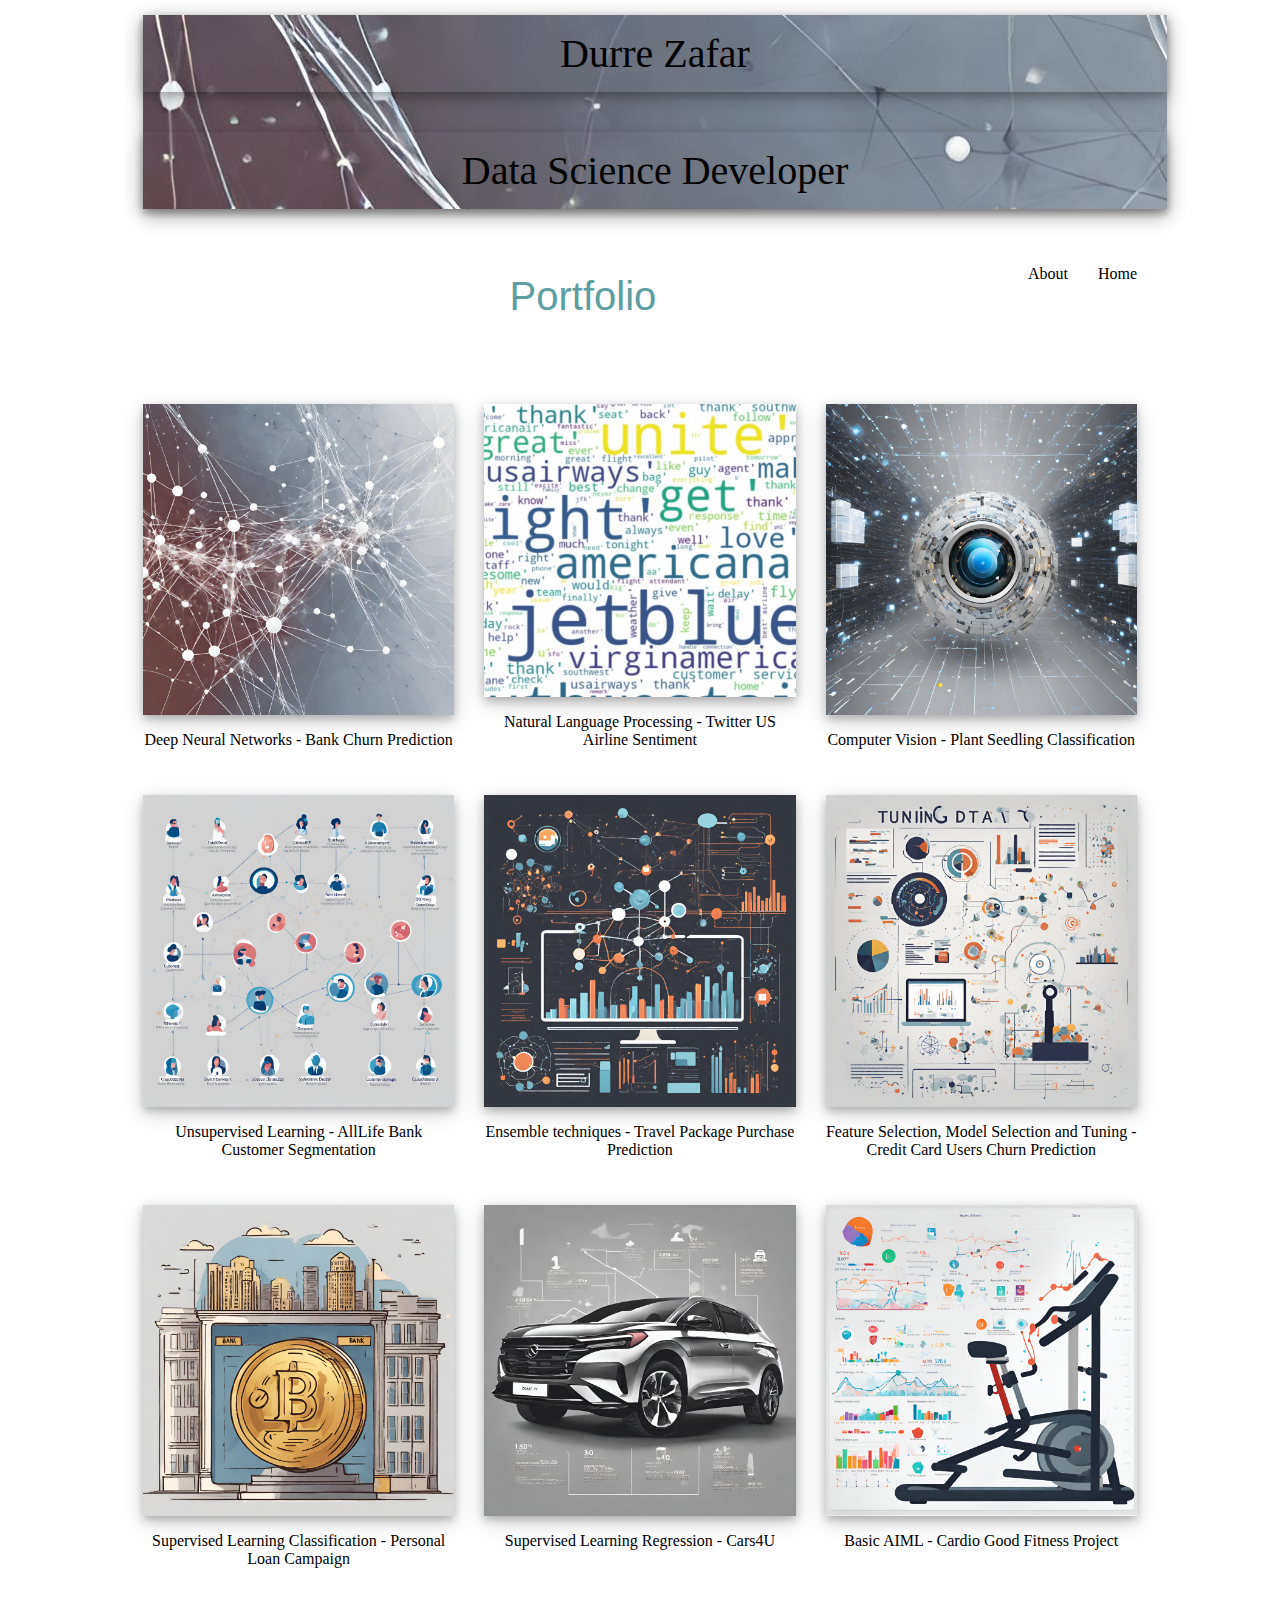
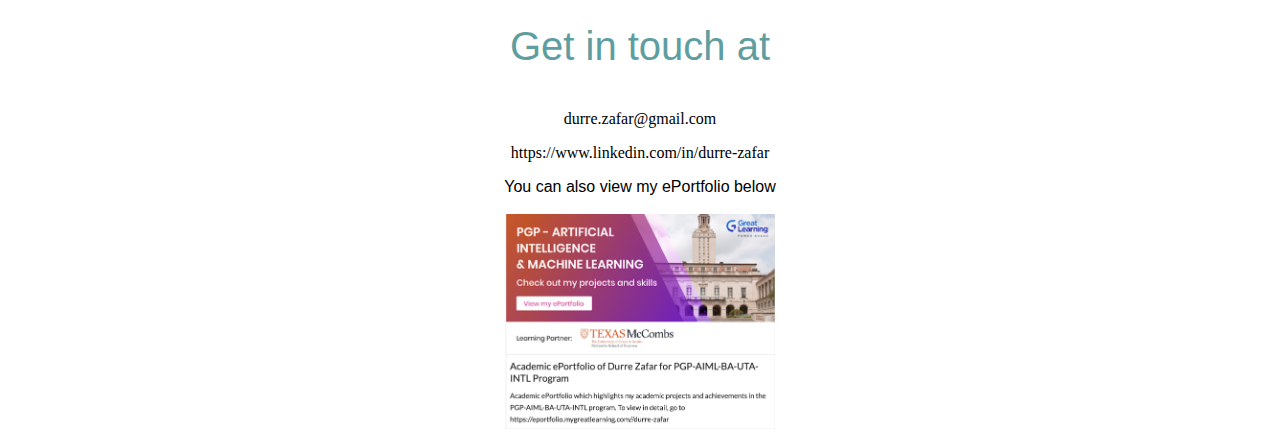
<file: index.html>
<html>

<head>
    <meta name="viewport" content="width=device-width, initial-scale=1.0">
    <link rel="stylesheet" type="text/css" href="durre.css" />

</head>
<body>
    <div class="topbar">
        
        <p class="topfont1"><a href="about.html">Durre Zafar</a></p>
        <p class="topfont2"><a  href="about.html">Data Science Developer</a></p>  
        </a>   
    </div>
    <div>
        <p class="alignright"><a href="index.html">Home</a></p>
        <p class="alignright"><a href="about.html">About</a></p>  
    </div>
    <div class ="pageheading">
        Portfolio <br /> <br />
    </div>
    <div>
        <div class="row">
            <div class="col-1">
                <a href="./html_files/Project_7_NN_Bank_Churn_Prediction.html">
                    <img class="responsive" src="./images/NN.jpg" /><br />
                    <p class="title">Deep Neural Networks - Bank Churn Prediction</p>
                </a>
            </div>
    
            <div class="col-1">
                <a href="./html_files/Project_9_NLP_Twitter.html">
                    <img class="responsive" src="./images/NLP.jpg" /><br />
                    <p class="title">Natural Language Processing - Twitter US Airline Sentiment</p>
                </a>
            </div>
       
            <div class="col-1">
                <a href="./html_files/Project_8_Computer_Vision.html">
                    <img class="responsive" src="./images/CV.jpg" /><br />
                    <p class="title">Computer Vision - Plant Seedling Classification</p>
                </a>
            </div>
        </div>
        <div class="row">
            <div class="col-1">
                <a href="./html_files/Project_6_UnSupervised_Learning_AllLifeBank.html">
                    <img class="responsive" src="./images/CustomerSegmentation.jpg" /><br />
                    <p class="title">Unsupervised Learning - AllLife Bank Customer Segmentation</p>
                </a>
            </div>
    
            <div class="col-1">
                <a href="./html_files/Project_4_Travel_Package_Purchase_Prediction.html">
                    <img class="responsive" src="./images/Ensemble.jpg" /><br />
                    <p class="title">Ensemble techniques - Travel Package Purchase Prediction</p>
                </a>
            </div>
       
            <div class="col-1">
                <a href="./html_files/Project_5_Credit_Card_Users_Churn_Prediction.html ">
                    <img class="responsive" src="./images/Feature.jpg" /><br />
                    <p class="title">Feature Selection, Model Selection and Tuning - Credit Card Users Churn Prediction</p>
                </a>
            </div>
        </div>
        <div class="row">
            <div class="col-1">
                <a href="./html_files/Project_3_Supervised_Learning_Classification_Personal_Loan_Campaign.html">
                    <img class="responsive" src="./images/BankChurn.jpg" /><br />
                    <p class="title">Supervised Learning Classification - Personal Loan Campaign</p>
                </a>
            </div>
    
            <div class="col-1">
                <a href="./html_files/Project_2_ Cars4u_Supervised_Learning.html">
                    <img class="responsive" src="./images/Cars4u.jpg" /><br />
                    <p class="title">Supervised Learning Regression - Cars4U</p>
                </a>
            </div>
       
            <div class="col-1">
                <a href="./html_files/Project_1_Cardio_Project_AIML.html">
                    <img class="responsive" src="./images/CardioFitness.jpg" /><br />
                    <p class="title">Basic AIML - Cardio Good Fitness Project</p>
                </a>
            </div>
        </div>
    </div>
    <div class="footer header">
        <p class="pageheading">Get in touch at</p>
        <p><a href="https://www.linkedin.com/in/durre-zafar">durre.zafar@gmail.com</a></p> 
        <p><a href="https://www.linkedin.com/in/durre-zafar">https://www.linkedin.com/in/durre-zafar</a></p>
        <p>You can also view my ePortfolio below <br /><br />
            <a href="https://eportfolio.mygreatlearning.com/durre-zafar"><img class = "eportfolio" src="./images/eportfolio.jpg"/> </a>
        </p>

    </div>
</body>
</html>
</file>
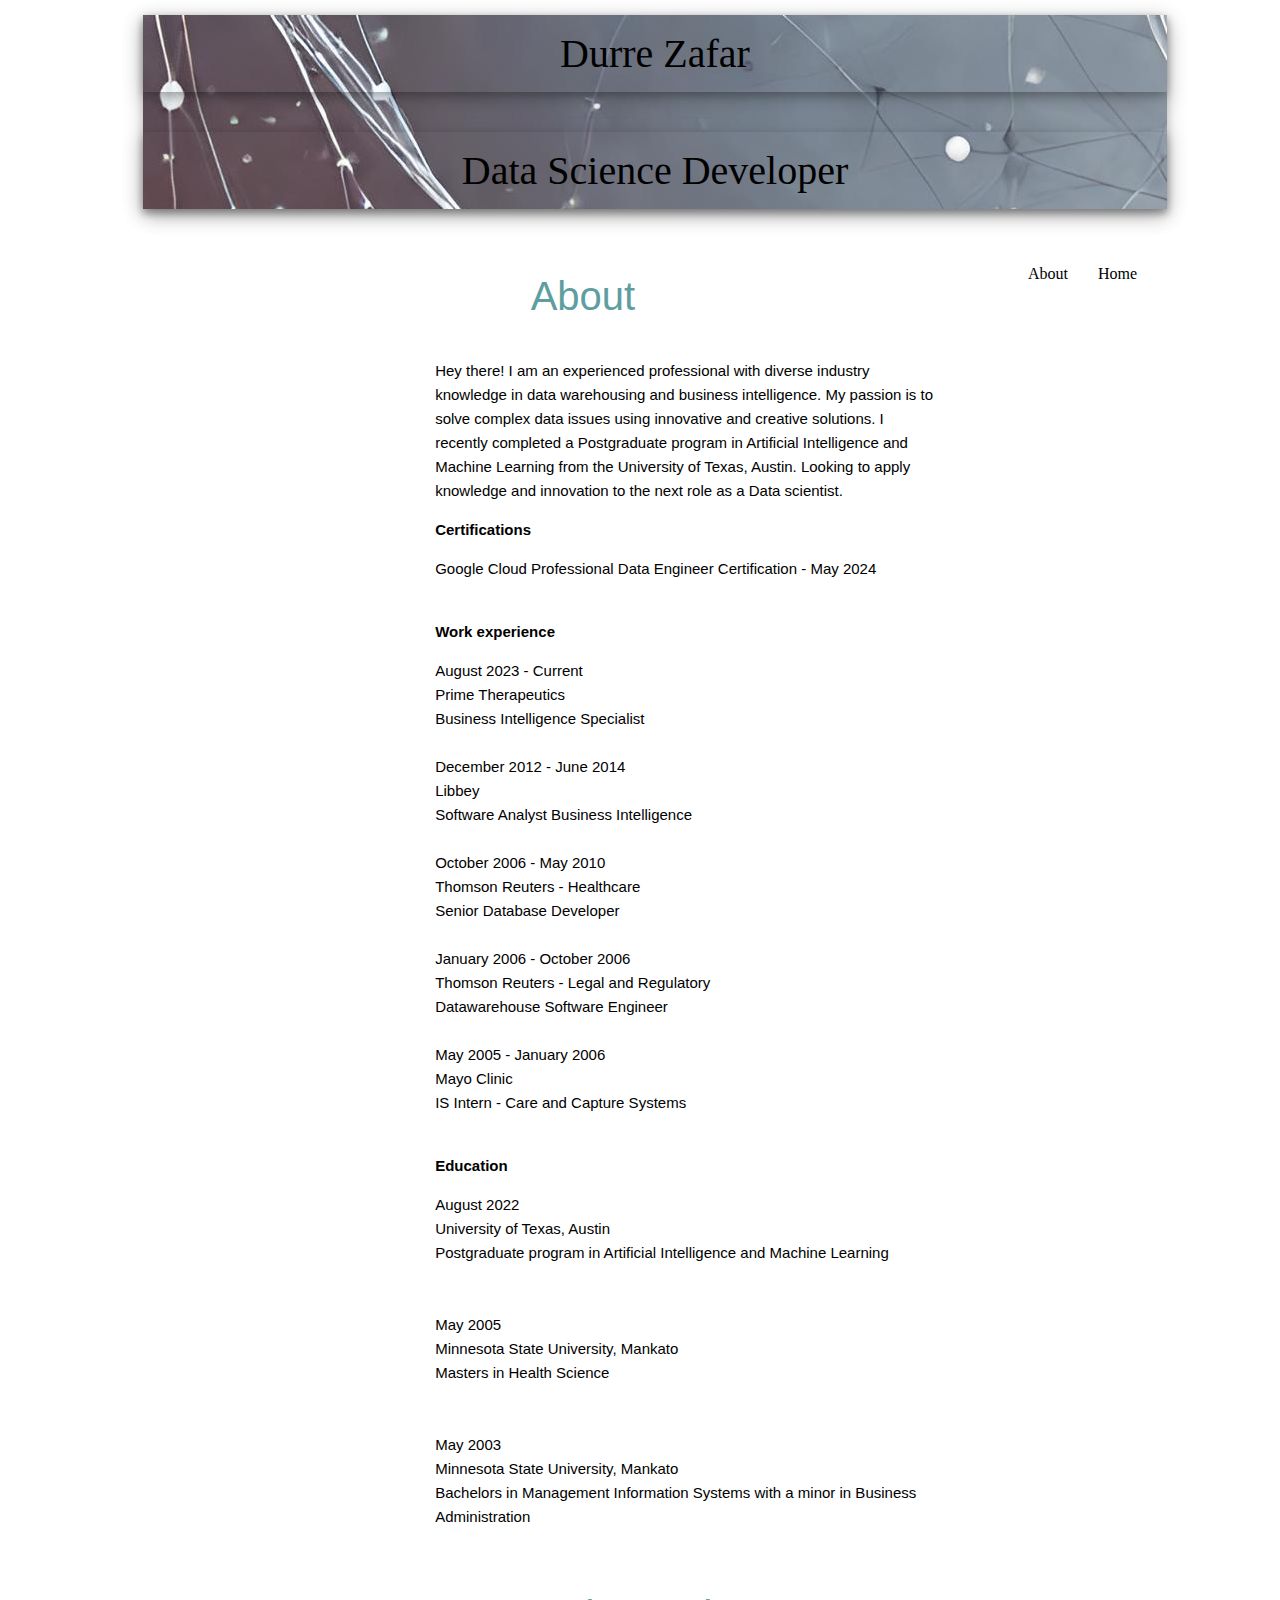
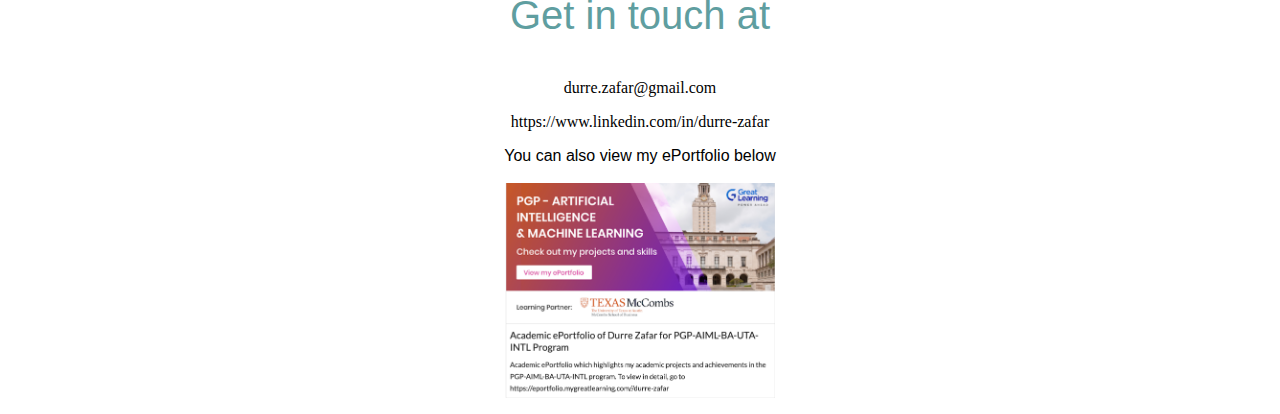
<file: about.html>
<html>

<head>
    <meta name="viewport" content="width=device-width, initial-scale=1.0">
    <link rel="stylesheet" type="text/css" href="durre.css" />
</head>
<body>
    <div class="topbar">
        
        <p class="topfont1"><a href="index.html">Durre Zafar</a></p>
        <p class="topfont2"><a  href="index.html">Data Science Developer</a></p>  
        </a>   
    </div>
    <div>
        <p class="alignright"><a href="index.html">Home</a></p>
        <p class= "alignright"><a href="about.html">About</a></p>  
    </div>
    <div>
        <div class ="pageheading">
            About
        </div>
        <p class="bodyformat">
        Hey there!  I am an experienced professional with diverse industry knowledge in data warehousing and business intelligence. 
        My passion is to solve complex data issues using innovative and creative solutions. I recently completed a Postgraduate program 
        in Artificial Intelligence and Machine Learning from the University of Texas, Austin. Looking to apply knowledge and innovation to the next role as a Data scientist. 
       </p> 

        <div class="bodyformat">

            <p class = "bodyheading">Certifications</p>
            <p>
                Google Cloud Professional Data Engineer Certification - May 2024<br/><br/>
            </p>
            <p class = "bodyheading">Work experience</p>
            <p>
                August 2023 - Current<br/>
                Prime Therapeutics<br/>
                Business Intelligence Specialist<br/><br/>



                December 2012 - June 2014<br/>
                Libbey<br/>
                Software Analyst Business Intelligence<br/><br/>



                October 2006 - May 2010<br/>
                Thomson Reuters - Healthcare<br/>
                Senior Database Developer<br/><br/>



                January 2006 - October 2006<br/>
                Thomson Reuters - Legal and Regulatory<br/>
                Datawarehouse Software Engineer<br/><br/>



                May 2005 - January 2006<br/>
                Mayo Clinic<br/>
                IS Intern - Care and Capture Systems<br/><br/>
            </p>
        </div>
    

        <div class="bodyformat">

            <p class="bodyheading">Education</p>
            <p>
                August 2022 <br/>
                University of Texas, Austin <br/>
                Postgraduate program in Artificial Intelligence and Machine Learning<br/><br/><br/>


                May 2005<br/>
                Minnesota State University, Mankato <br/>
                Masters in Health Science<br/><br/><br/>


                May 2003 <br/>
                Minnesota State University, Mankato<br/>
                Bachelors in  Management Information Systems with a minor in Business Administration<br/><br/>
            </p>



            
        </div>
    </div>
    <div class="footer header">
        <p class="pageheading">Get in touch at</p>
        <p><a href="https://www.linkedin.com/in/durre-zafar">durre.zafar@gmail.com</a></p> 
        <p><a href="https://www.linkedin.com/in/durre-zafar">https://www.linkedin.com/in/durre-zafar</a></p>
        <p>You can also view my ePortfolio below <br /><br />
            <a href="https://eportfolio.mygreatlearning.com/durre-zafar"><img class = "eportfolio" src="./images/eportfolio.jpg"/> </a>
        </p>

    </div>
</body>
</html>
</file>
<file: durre.css>
html {
    font-family: "Lucida Sans", sans-serif;
    font: size 12pt;
}

body {
    margin-left: 10%;
    margin-right:10%;
}
* {
 box-sizing: border-box;
}

.col-1 {
    width: 33.33%;
    float: left;
    padding: 15px;
}

.row::after {
    content: "";
    clear: both;
    display: table;
}

.topbar {
    width:100%;
    margin:15px;
    background-image: url("./images/NN.jpg");
    box-shadow: 0 4px 8px 0 rgba(0, 0, 0, 0.2), 0 6px 20px 0 rgba(0, 0, 0, 0.19);

}

.topfont1 {
    text-align:center;
    font-family: "Lucida Sans", sans-serif;
    font-size: 40px;
    padding: 15px;
    background-position: left center;
    color:aliceblue;
    box-shadow: 0 4px 8px 0 rgba(0, 0, 0, 0.2), 0 6px 20px 0 rgba(0, 0, 0, 0.19);
}

.topfont2 {
    text-align:center;
    font-family: "Lucida Sans", sans-serif;
    font-size: 40px;
    padding: 15px;
    background-position: left center;
    color:#000;
    box-shadow: 0 4px 8px 0 rgba(0, 0, 0, 0.2), 0 6px 20px 0 rgba(0, 0, 0, 0.19);
}


.alignright {
    float: right;
    margin-left:15px;
    margin-right:15px;

}

.alignleft {
    float: left;
    margin-left:15px;
    margin-right:15px;
}

.pageheading {
    text-align: center;
    width:100%;
    padding: 25px;
    margin:auto;
    color:cadetblue;
    font-family:'Segoe UI', Tahoma, Geneva, Verdana, sans-serif;
    font-size:  40px;

}

.bodyheading {
    font-weight:bold;
}

.bodyformat{
    font-family:'Segoe UI', Tahoma, Geneva, Verdana, sans-serif;
    font-size:  15px;
    width: 500px;
    margin-left:30%;
    margin-right:70%;
    line-height: 1.6;

}

.aboutformat{
    font-family:'Segoe UI', Tahoma, Geneva, Verdana, sans-serif;
    font-size:  15px;
    width: 500px;
    margin-left:30%;
    margin-right:70%;

}
.header {
    text-align: center;
    width:80%;
    margin:auto;

}
.headerimage {
    text-align: center;
    width:100%;

    margin:auto;

}


.responsive {
    max-width: 100%;
    height: auto;
    box-shadow: 0 4px 8px 0 rgba(0, 0, 0, 0.2), 0 6px 20px 0 rgba(0, 0, 0, 0.19);
}

.eportfolio {
    max-width: 33%;
    height: auto;

}

.aboutlink a:hover{
    text-decoration: none;

 }

a:link, a:visited {
    color: #000;
    text-align: center;
    text-decoration: none;
    display: inline-block;
    font-family:Verdana;
 }

 a:hover, a:active {
   text-decoration: underline;
}

/* Use a media query to add a breakpoint at 800px: */
@media screen and (max-width: 800px) {
    .col-1 {
        width: 100%; /* The width is 100%, when the viewport is 800px or smaller */
    }
}
</file>
